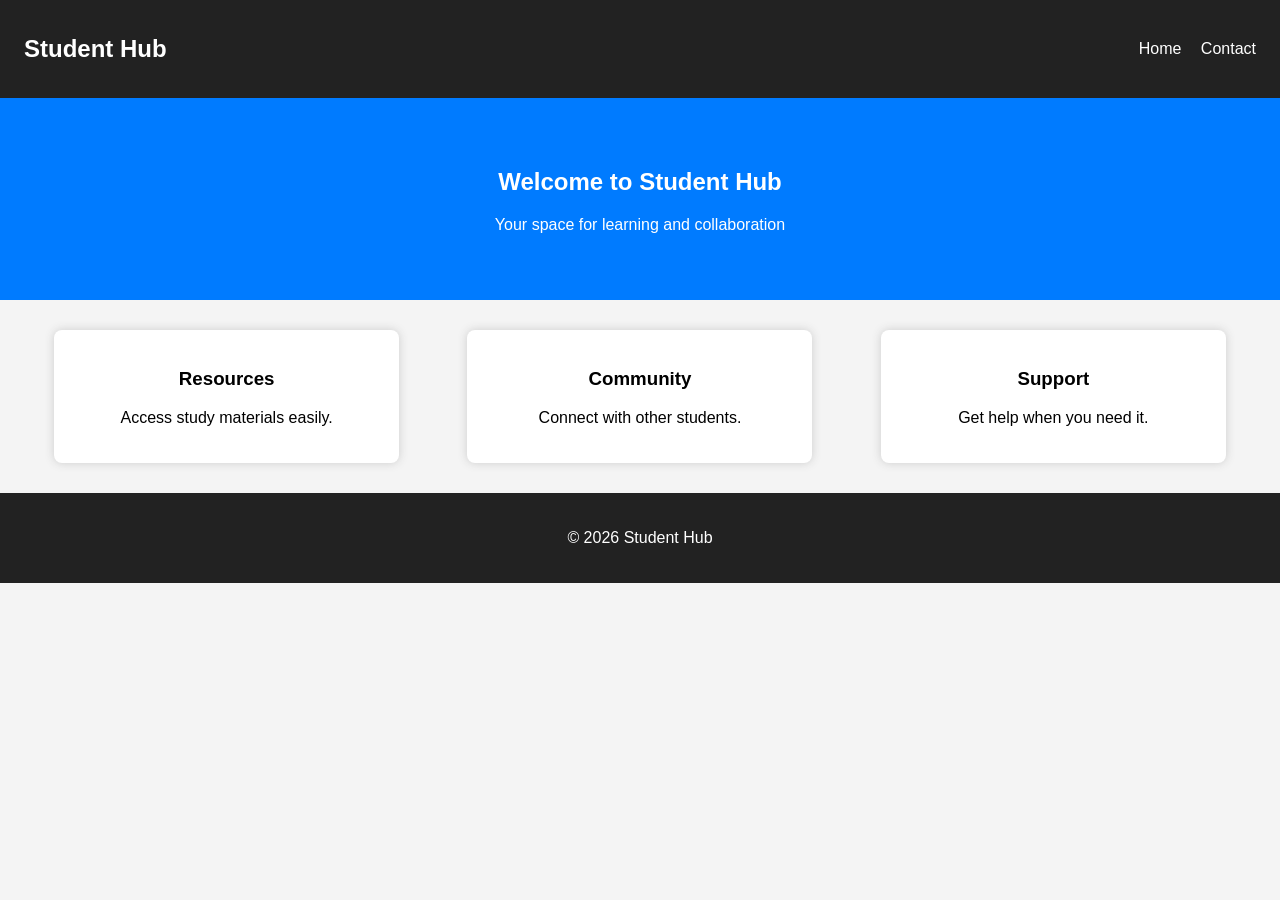
<file: html/index.html>
<!DOCTYPE html>
<html lang="en">
<head>
    <meta charset="UTF-8">
    <meta name="viewport" content="width=device-width, initial-scale=1.0">
    <title>Student Hub</title>
    <link rel="stylesheet" href="../css/style.css">
</head>
<body>

<nav>
    <h1>Student Hub</h1>
    <div>
        <a href="index.html">Home</a>
        <a href="contact.html">Contact</a>
    </div>
</nav>

<header>
    <h2>Welcome to Student Hub</h2>
    <p>Your space for learning and collaboration</p>
</header>

<section class="features">
    <div class="card">
        <h3>Resources</h3>
        <p>Access study materials easily.</p>
    </div>
    <div class="card">
        <h3>Community</h3>
        <p>Connect with other students.</p>
    </div>
    <div class="card">
        <h3>Support</h3>
        <p>Get help when you need it.</p>
    </div>
</section>

<footer>
    <p>&copy; 2026 Student Hub</p>
</footer>

<script src="../js/script.js"></script>

</body>
</html>
</file>
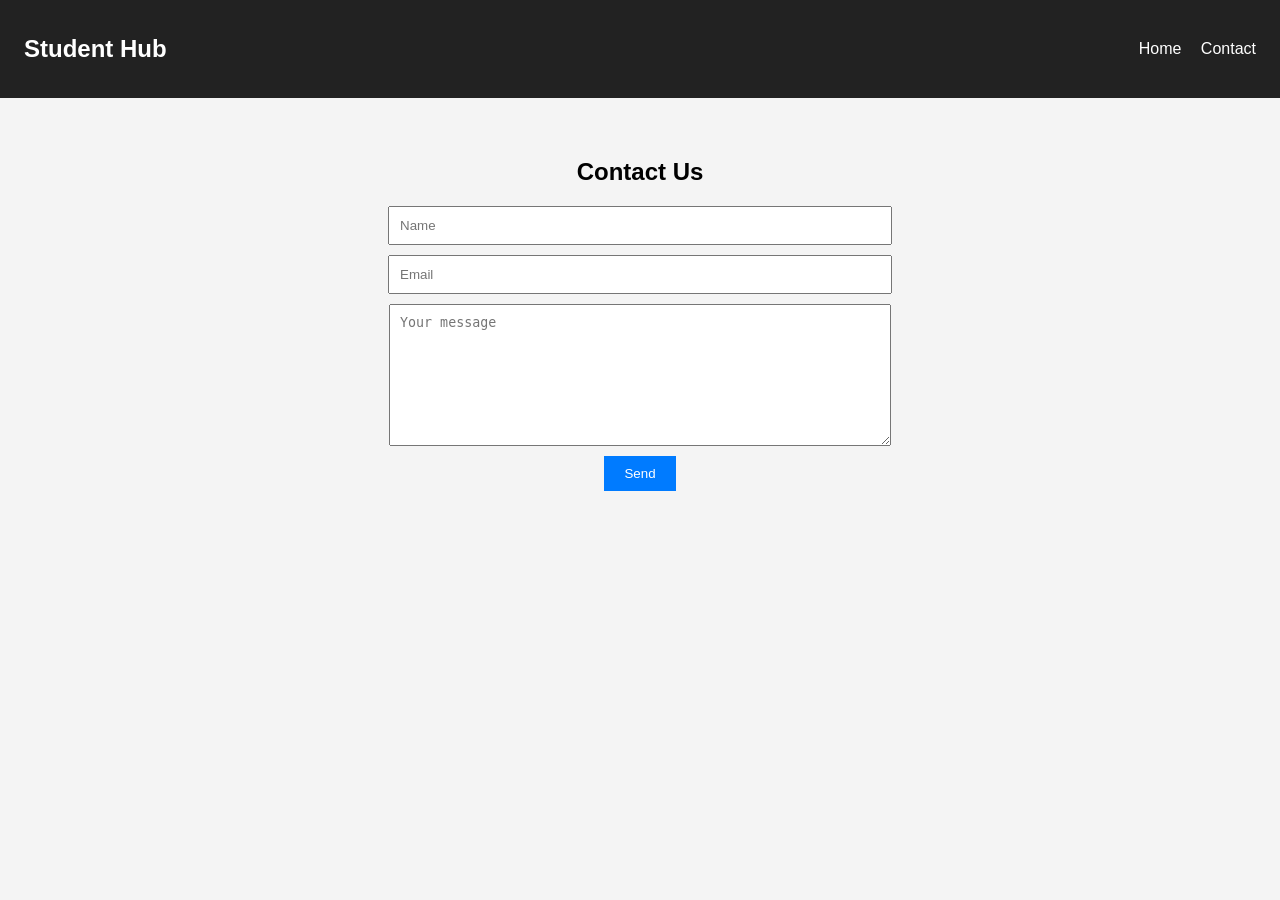
<file: html/contact.html>
<!DOCTYPE html>
<html lang="en">
<head>
    <meta charset="UTF-8">
    <meta name="viewport" content="width=device-width, initial-scale=1.0">
    <title>Contact</title>
    <link rel="stylesheet" href="../css/style.css">
</head>
<body>

<nav>
    <h1>Student Hub</h1>
    <div>
        <a href="index.html">Home</a>
        <a href="contact.html">Contact</a>
    </div>
</nav>

<section class="contact">
    <h2>Contact Us</h2>

    <form id="contactForm">
        <input type="text" id="name" placeholder="Name" required>
        <input type="email" id="email" placeholder="Email" required>
        <textarea id="message" placeholder="Your message" required></textarea>
        <button type="submit">Send</button>
    </form>

    <p id="successMessage"></p>
</section>

<script src="../js/script.js"></script>

</body>
</html>
</file>
<file: css/style.css>
body {
    margin: 0;
    font-family: Arial, sans-serif;
    background-color: #f4f4f4;
}

nav {
    background: #222;
    color: #fff;
    display: flex;
    justify-content: space-between;
    align-items: center;
    padding: 15px 24px;
}

nav a {
    color: #fff;
    margin-left: 15px;
    text-decoration: none;
}

header {
    text-align: center;
    padding: 50px 20px;
    background: #007bff;
    color: #fff;
}

.features {
    display: flex;
    justify-content: space-around;
    gap: 20px;
    padding: 30px;
}

.card {
    background: #fff;
    padding: 20px;
    width: 25%;
    text-align: center;
    border-radius: 8px;
    box-shadow: 0 0 10px #ccc;
}

.contact {
    text-align: center;
    padding: 40px 20px;
}

input,
textarea {
    display: block;
    margin: 10px auto;
    padding: 10px;
    width: min(60%, 480px);
}

textarea {
    min-height: 120px;
    resize: vertical;
}

button {
    padding: 10px 20px;
    background: #007bff;
    color: #fff;
    border: none;
    cursor: pointer;
}

button:hover {
    background: #0056b3;
}

#successMessage {
    color: #1f7a1f;
    font-weight: bold;
}

footer {
    text-align: center;
    padding: 20px;
    background: #222;
    color: #fff;
}

@media (max-width: 768px) {
    .features {
        flex-direction: column;
        align-items: center;
    }

    .card {
        width: min(80%, 420px);
    }
}
</file>
